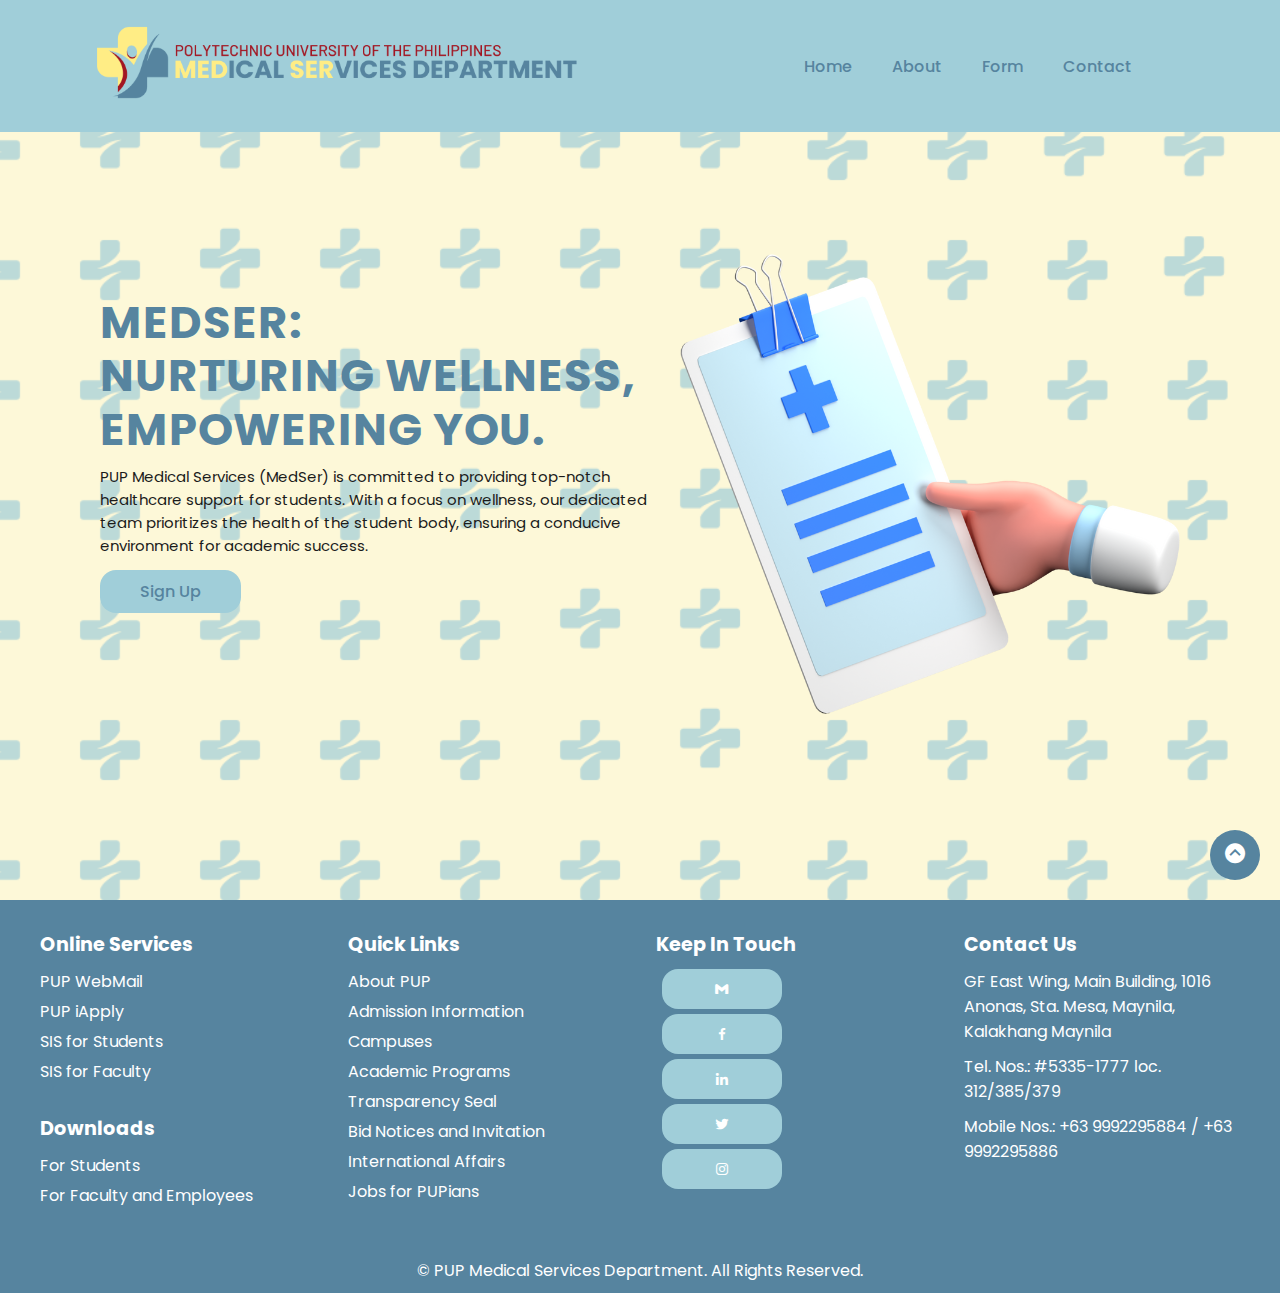
<file: index.html>
<!DOCTYPE html>
<html lang="en">
<head>
    <meta charset="UTF-8">
    <meta http-equiv="X-UA-Compatible" content="IE=edge">
    <meta name="viewport" content="width=device-width, initial-scale=1.0">
    <title>MedSer | Home</title>
    <!-- Box Icons -->
    <link rel="stylesheet"
  href="https://cdn.jsdelivr.net/npm/boxicons@latest/css/boxicons.min.css">
  <!-- Link To CSS -->
  <link rel="stylesheet" href="index.css">
</head>
<body>
    <!-- Navbar -->
    <header>
        <a href="#" class="logo">
            <img src="img/bannerlogo.png" alt="">
        </a>
        <div class="bx bx-menu" id="menu-icon"></div>
 
        <ul class="navbar">
            <li><a href="./index.html">Home</a></li>
            <li><a href="./about.html">About</a></li>
            <li><a href="./form.html">Form</a></li>
            <li><a href="./contact.html">Contact</a></li>
        </ul>
    </header>
    <!-- Home -->
    <section class="home" id="home">
        <div class="home-text">
            <h1>MedSer: <br>Nurturing Wellness,<br>Empowering You.</h1>
            <p>PUP Medical Services (MedSer) is committed to providing top-notch healthcare support for students. With a focus on wellness, our dedicated team prioritizes the health of the student body, ensuring a conducive environment for academic success.</p>
            <a href="./form.html" class="btn">Sign Up</a>
        </div>
        <div class="home-img">
            <img src="img/main.png" alt="">
        </div>
    </section>
    <!-- Scroll-top-button --> 
    <button class="scroll-to-top" aria-label="Scroll to top">
        <i class='bx bxs-chevron-up-circle'></i>
    </button>    
    </body>
    <!-- Footer -->
    <footer>
        <div class="footer-container">
          <div class="footer-section">
            <h3>Online Services</h3>
            <ul>
              <li><a href="https://outlook.office.com/">PUP WebMail</a></li>
              <li><a href="http://www.pup.edu.ph/iapply/">PUP iApply</a></li>
              <li><a href="http://sisstudents.pup.edu.ph/">SIS for Students</a></li>
              <li><a href="http://sisfaculty.pup.edu.ph/">SIS for Faculty</a></li>
            </ul>
            <br>
            <h3>Downloads</h3>
            <ul>
              <li><a href="https://www.pup.edu.ph/downloads/students/">For Students</a></li>
              <li><a href="https://www.pup.edu.ph/downloads/employees/">For Faculty and Employees</a></li>
            </ul>
          </div>
          <div class="footer-section">
            <h3>Quick Links</h3>
            <ul>
              <li><a href="https://www.pup.edu.ph/about/">About PUP</a></li>
              <li><a href="https://www.pup.edu.ph/admission/">Admission Information</a></li>
              <li><a href="https://www.pup.edu.ph/about/branchescampuses">Campuses</a></li>
              <li><a href="https://www.pup.edu.ph/academic/undergrad">Academic Programs</a></li>
              <li><a href="https://www.pup.edu.ph/goodgovernance/transparency/">Transparency Seal</a></li>
              <li><a href="https://www.pup.edu.ph/bidnotices/">Bid Notices and Invitation</a></li>
              <li><a href="https://www.pup.edu.ph/international/">International Affairs</a></li>
              <li><a href="https://www.pup.edu.ph/jobpost/">Jobs for PUPians</a></li>
            </ul>
          </div>
          <div class="footer-section">
            <h3>Keep In Touch</h3>
            <ul class="social-links">
                <li><a href="mailto:medical@pup.edu.ph.com?subject=Subject%20Here&body=Message%20Here" class="btn"><i class='bx bxl-gmail'></i></a></li>
                <li><a href="https://www.facebook.com/profile.php?id=100057055796251" class="btn"><i class='bx bxl-facebook'></i></a></li>
                <li><a href="https://www.linkedin.com/school/polytechnic-university-of-the-philippines/" class="btn"><i class='bx bxl-linkedin'></i></a></li>
                <li><a href="https://twitter.com/thepupofficial?lang=en" class="btn"><i class='bx bxl-twitter'></i></a></li>
                <li><a href="https://twitter.com/thepupofficial?lang=en" class="btn"><i class='bx bxl-instagram'></i></a></li>
            </ul>
          </div>
          <div class="footer-section">
            <h3>Contact Us</h3>
            <p>GF East Wing, Main Building, 1016 Anonas, Sta. Mesa, Maynila, Kalakhang Maynila</p>
            <p>Tel. Nos.: #5335-1777 loc. 312/385/379</p>
            <p>Mobile Nos.: +63 9992295884 / +63 9992295886</p>
          </div>
        </div>
        <div class="footer-bottom">
          <br>
          <p>&copy; PUP Medical Services Department. All Rights Reserved.</p>
        </div>
      </footer>
    <!-- Link To Js -->
    <script src="index.js"></script>
</html>
</file>
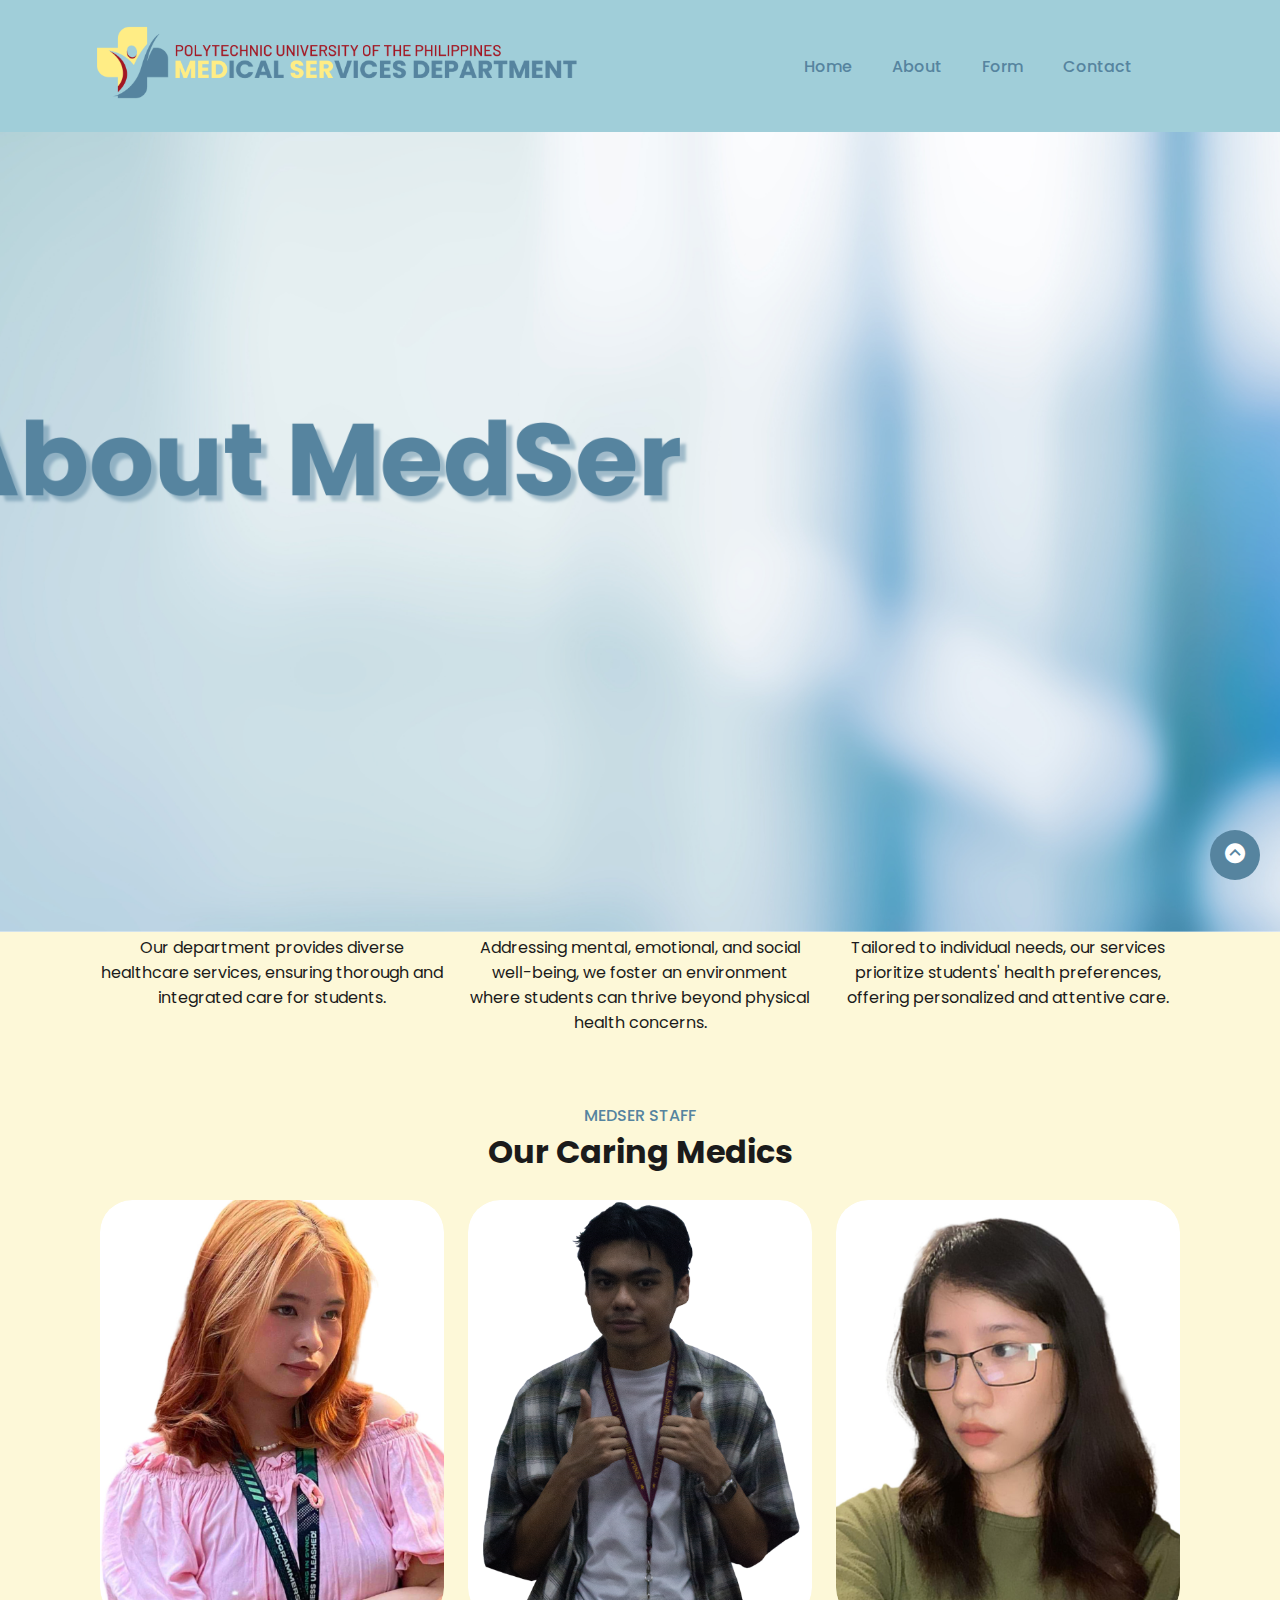
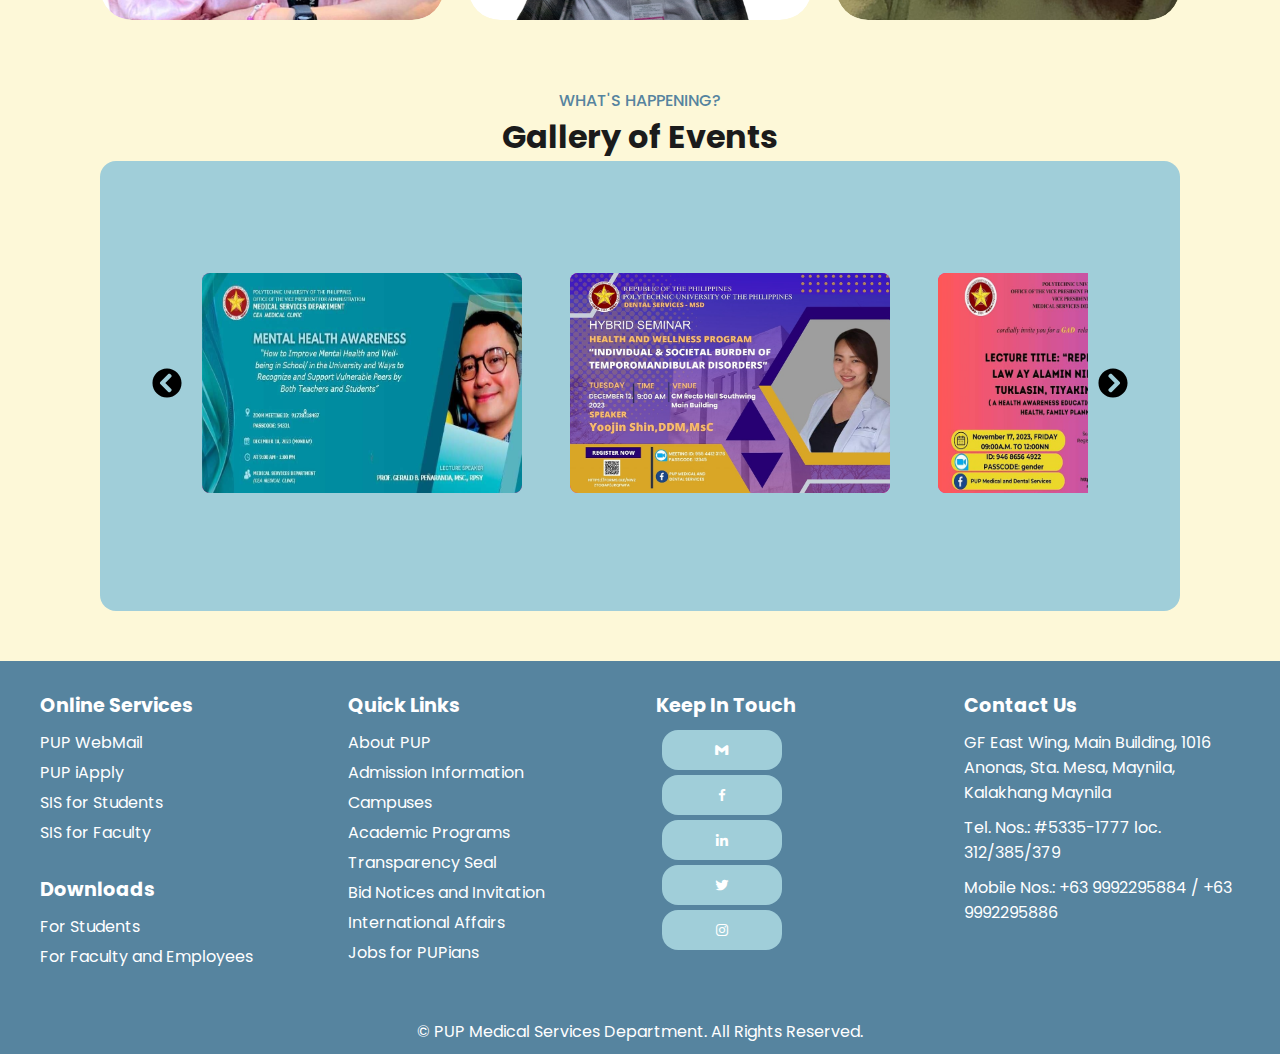
<file: about.html>
<!DOCTYPE html>
<html lang="en">
<head>
    <meta charset="UTF-8">
    <meta http-equiv="X-UA-Compatible" content="IE=edge">
    <meta name="viewport" content="width=device-width, initial-scale=1.0">
    <title>MedSer | About</title>
    <!-- Box Icons -->
    <link rel="stylesheet"
  href="https://cdn.jsdelivr.net/npm/boxicons@latest/css/boxicons.min.css">
  <!-- Link To CSS -->
  <link rel="stylesheet" href="about.css">
</head>
<body>
    <!-- Navbar -->
    <header>
        <a href="#" class="logo">
            <img src="img/bannerlogo.png" alt="">
        </a>
        <div class="bx bx-menu" id="menu-icon"></div>
 
        <ul class="navbar">
            <li><a href="./index.html">Home</a></li>
            <li><a href="./about.html">About</a></li>
            <li><a href="./form.html">Form</a></li>
            <li><a href="./contact.html">Contact</a></li>
        </ul>
    </header>
    <!-- Home -->
    <section class="home" id="home">
        <div class="home-text">
        </div>
    </section>
    <!-- About -->
    <section class="about" id="about">
        <div class="heading">
            <p>About MedSer</p>
            <h2>Your Ally in Health and Wellness</h2>
        </div>
        <div class="about-container">
            <div class="box">
                <img src="img/comprehensivecare.png" alt="">
                <h2>Comprehensive Care</h2>
                <p>Our department provides diverse healthcare services, ensuring thorough and integrated care for students.</p>
            </div>
            <div class="box">
                <img src="img/holisticsupport.png" alt="">
                <h2>Holistic Support</h2>
                <p>Addressing mental, emotional, and social well-being, we foster an environment where students can thrive beyond physical health concerns.</p>
            </div>
            <div class="box">
                <img src="img/studentcentric.png" alt="">
                <h2>Student-Centric</h2>
                <p>Tailored to individual needs, our services prioritize students' health preferences, offering personalized and attentive care.</p>
            </div>
        </div>
    </section>
    <!-- Staff section -->
    <section class="staff" id="staff">
        <div class="heading">
            <p>MedSer Staff</p>
            <h2>Our Caring Medics</h2>
        </div>
        <div class="staff-container">
            <div class="staff-box">
                <img src="img/pam.jpg" alt="">
                <div class="text">
                    <h2>Pamela Aliven</h2>
                    <p><strong>Medical Doctor, MD</strong><br>Provides healthcare, diagnoses and treats illnesses, and offers medical guidance.</p>
                    <a href="https://www.facebook.com/ApamelaMae/" target="_blank" class="btn">Contact Pamela</a>
                </div>
            </div>
            <div class="staff-box">
                <img src="img/inigo.png" alt="">
                <div class="text">
                    <h2>Iñigo Lacson</h2>
                    <p><strong>Health Educator</strong><br>Develops health programs, conducts workshops, and promotes student wellness.</p>
                    <a href="https://www.facebook.com/InigoLacsonT" target="_blank" class="btn">Contact Iñigo</a>
                </div>
            </div>
            <div class="staff-box">
                <img src="img/theaa.jpg" alt="">
                <div class="text">
                    <h2>Althea Sardaña</h2>
                    <p><strong>Registered Nurse, RN</strong><br>Assists in care, administers treatments, and provides health education.</p>
                    <a href="https://www.facebook.com/queenie.sardana" target="_blank" class="btn">Contact Althea</a>
                </div>
            </div>
        </div>
    </section>
    <!-- Gallery -->
    <section class="gallery" id="gallery">
        <div class="heading">
            <p>What's Happening?</p>
            <h2>Gallery of Events</h2>
        </div>
        <div class="container">
            <div class="carousel-view">
              <button id="prev-btn" class="prev-btn">
               <svg viewBox="0 0 512 512" width="30" title="chevron-circle-left">
            <path d="M256 504C119 504 8 393 8 256S119 8 256 8s248 111 248 248-111 248-248 248zM142.1 273l135.5 135.5c9.4 9.4 24.6 9.4 33.9 0l17-17c9.4-9.4 9.4-24.6 0-33.9L226.9 256l101.6-101.6c9.4-9.4 9.4-24.6 0-33.9l-17-17c-9.4-9.4-24.6-9.4-33.9 0L142.1 239c-9.4 9.4-9.4 24.6 0 34z" />
          </svg>
              </button>
              <div id="item-list" class="item-list">
                <a href="https://www.facebook.com/photo/?fbid=862022759042909&set=pb.100057055796251.-2207520000" target="_blank">
                    <img id="item" class="item" src="./img/event1.jpg"/>
                </a>                   
                <a href="https://www.facebook.com/photo/?fbid=859777295934122&set=pb.100057055796251.-2207520000" target="_blank">
                    <img id="item" class="item" src="./img/event2.jpg"/>
                </a>
                <a href="https://www.facebook.com/photo/?fbid=842618630983322&set=pb.100057055796251.-2207520000" target="_blank">
                    <img id="item" class="item" src="./img/event3.jpg"/>
                </a>
                <a href="https://www.facebook.com/photo/?fbid=695030592408794&set=pb.100057055796251.-2207520000" target="_blank">
                    <img id="item" class="item" src="./img/event4.jpg"/>
                </a>
                <a href="https://www.facebook.com/photo/?fbid=637318701513317&set=pb.100057055796251.-2207520000" target="_blank">
                    <img id="item" class="item" src="./img/event5.jpg"/>
                </a>
                <a href="https://www.facebook.com/photo/?fbid=594196485825539&set=pb.100057055796251.-2207520000" target="_blank">
                    <img id="item" class="item" src="./img/event6.jpg"/>
                </a>
                <a href="https://www.facebook.com/photo/?fbid=494308742480981&set=pb.100057055796251.-2207520000" target="_blank">
                    <img id="item" class="item" src="./img/event7.jpg"/>
                </a>
                  </div>
              <button id="next-btn" class="next-btn">
                    <svg viewBox="0 0 512 512" width="30" title="chevron-circle-right">
            <path d="M256 8c137 0 248 111 248 248S393 504 256 504 8 393 8 256 119 8 256 8zm113.9 231L234.4 103.5c-9.4-9.4-24.6-9.4-33.9 0l-17 17c-9.4 9.4-9.4 24.6 0 33.9L285.1 256 183.5 357.6c-9.4 9.4-9.4 24.6 0 33.9l17 17c9.4 9.4 24.6 9.4 33.9 0L369.9 273c9.4-9.4 9.4-24.6 0-34z" />
          </svg>
                  </button>
              </div>
          </div>
    </section>
    <!-- Scroll-top-button -->
    <button class="scroll-to-top" aria-label="Scroll to top">
        <i class='bx bxs-chevron-up-circle'></i>
    </button>
    </body>
    <!-- Footer -->
    <footer>
        <div class="footer-container">
          <div class="footer-section">
            <h3>Online Services</h3>
            <ul>
              <li><a href="https://outlook.office.com/">PUP WebMail</a></li>
              <li><a href="http://www.pup.edu.ph/iapply/">PUP iApply</a></li>
              <li><a href="http://sisstudents.pup.edu.ph/">SIS for Students</a></li>
              <li><a href="http://sisfaculty.pup.edu.ph/">SIS for Faculty</a></li>
            </ul>
            <br>
            <h3>Downloads</h3>
            <ul>
              <li><a href="https://www.pup.edu.ph/downloads/students/">For Students</a></li>
              <li><a href="https://www.pup.edu.ph/downloads/employees/">For Faculty and Employees</a></li>
            </ul>
          </div>
          <div class="footer-section">
            <h3>Quick Links</h3>
            <ul>
              <li><a href="https://www.pup.edu.ph/about/">About PUP</a></li>
              <li><a href="https://www.pup.edu.ph/admission/">Admission Information</a></li>
              <li><a href="https://www.pup.edu.ph/about/branchescampuses">Campuses</a></li>
              <li><a href="https://www.pup.edu.ph/academic/undergrad">Academic Programs</a></li>
              <li><a href="https://www.pup.edu.ph/goodgovernance/transparency/">Transparency Seal</a></li>
              <li><a href="https://www.pup.edu.ph/bidnotices/">Bid Notices and Invitation</a></li>
              <li><a href="https://www.pup.edu.ph/international/">International Affairs</a></li>
              <li><a href="https://www.pup.edu.ph/jobpost/">Jobs for PUPians</a></li>
            </ul>
          </div>
          <div class="footer-section">
            <h3>Keep In Touch</h3>
            <ul class="social-links">
                <li><a href="mailto:medical@pup.edu.ph.com?subject=Subject%20Here&body=Message%20Here" class="btn"><i class='bx bxl-gmail'></i></a></li>
                <li><a href="https://www.facebook.com/profile.php?id=100057055796251" class="btn"><i class='bx bxl-facebook'></i></a></li>
                <li><a href="https://www.linkedin.com/school/polytechnic-university-of-the-philippines/" class="btn"><i class='bx bxl-linkedin'></i></a></li>
                <li><a href="https://twitter.com/thepupofficial?lang=en" class="btn"><i class='bx bxl-twitter'></i></a></li>
                <li><a href="https://twitter.com/thepupofficial?lang=en" class="btn"><i class='bx bxl-instagram'></i></a></li>
            </ul>
          </div>
          <div class="footer-section">
            <h3>Contact Us</h3>
            <p>GF East Wing, Main Building, 1016 Anonas, Sta. Mesa, Maynila, Kalakhang Maynila</p>
            <p>Tel. Nos.: #5335-1777 loc. 312/385/379</p>
            <p>Mobile Nos.: +63 9992295884 / +63 9992295886</p>
          </div>
        </div>
        <div class="footer-bottom">
          <br>
          <p>&copy; PUP Medical Services Department. All Rights Reserved.</p>
        </div>
    </footer>
    <!-- Link To Js -->
    <script src="about.js"></script>
</html>
</file>
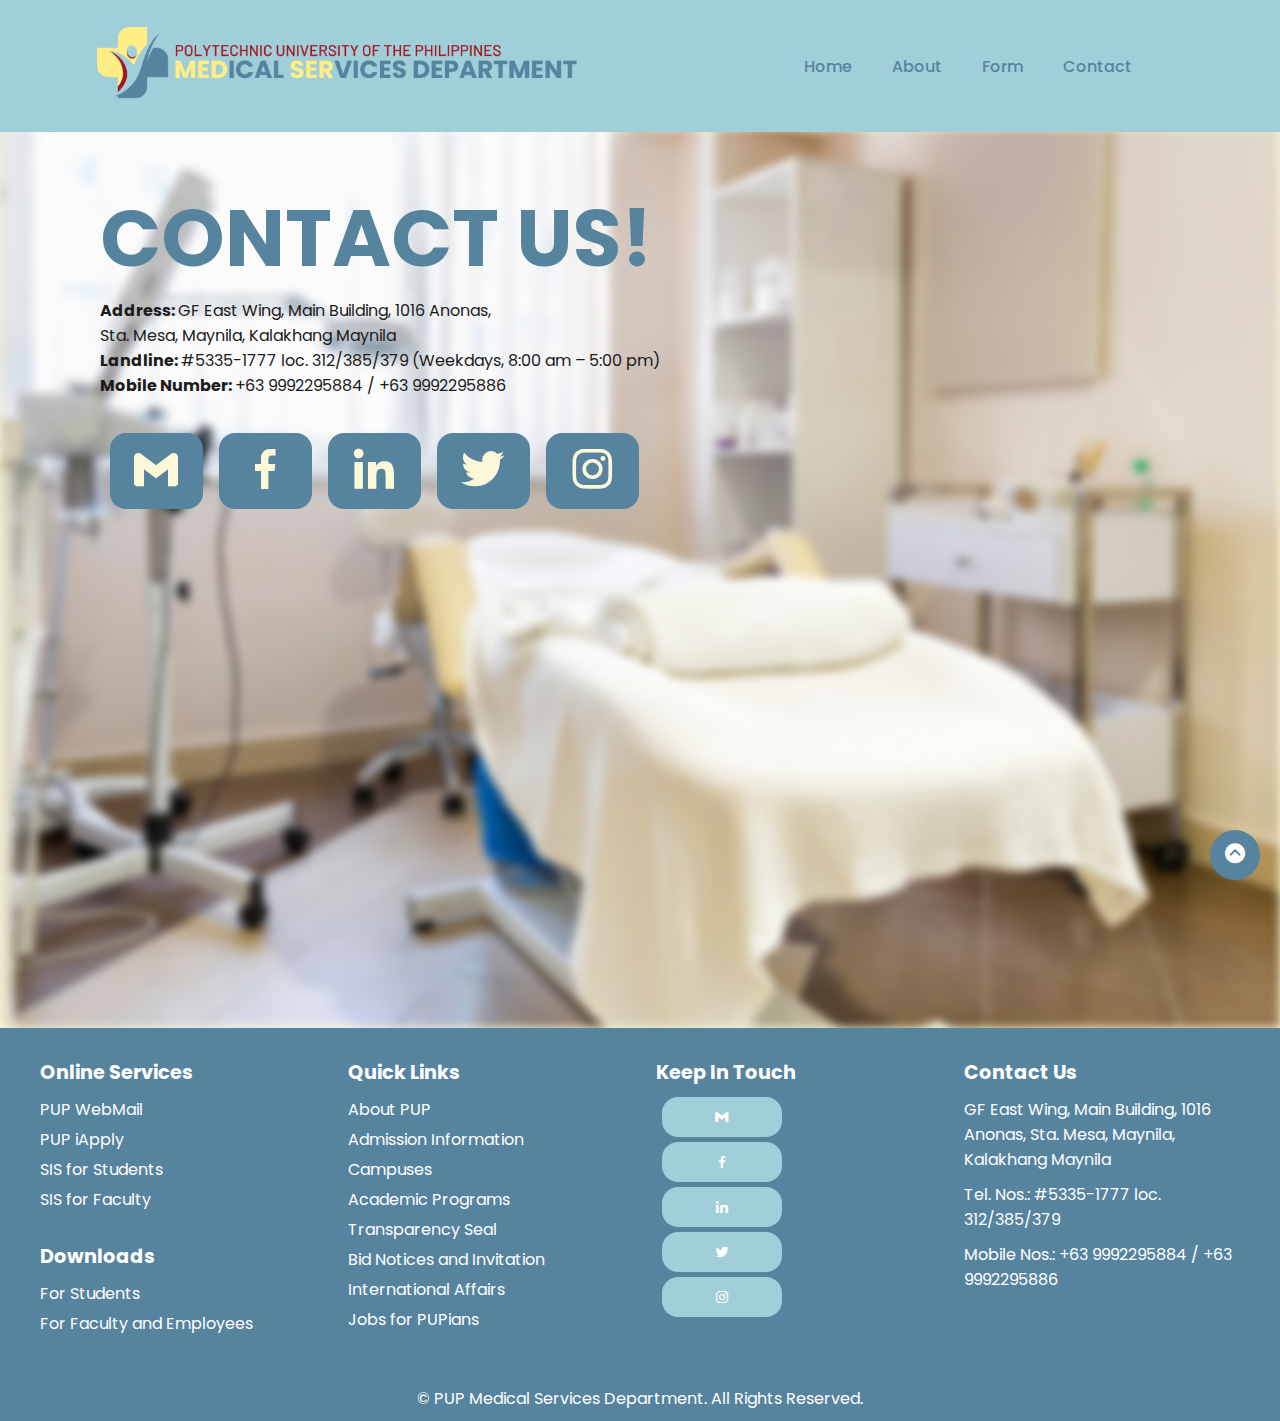
<file: contact.html>
<!DOCTYPE html>
<html lang="en">
<head>
    <meta charset="UTF-8">
    <meta http-equiv="X-UA-Compatible" content="IE=edge">
    <meta name="viewport" content="width=device-width, initial-scale=1.0">
    <title>MedSer | Contact</title>
    <!-- Box Icons -->
    <link rel="stylesheet"
  href="https://cdn.jsdelivr.net/npm/boxicons@latest/css/boxicons.min.css">
  <!-- Link To CSS -->
  <link rel="stylesheet" href="contact.css">
</head>
<body>
    <!-- Navbar -->
    <header>
        <a href="#" class="logo">
            <img src="img/bannerlogo.png" alt="">
        </a>
        <div class="bx bx-menu" id="menu-icon"></div>
 
        <ul class="navbar">
            <li><a href="./index.html">Home</a></li>
            <li><a href="./about.html">About</a></li>
            <li><a href="./form.html">Form</a></li>
            <li><a href="./contact.html">Contact</a></li>
        </ul>
    </header>
    <!-- CONTACT SECTION -->
    <section class="contact">
        <h1>Contact Us!</h1>
        <p><strong>Address:  </strong>GF East Wing, Main Building, 1016 Anonas,<br>Sta. Mesa, Maynila, Kalakhang Maynila</p>
        <p><strong>Landline:  </strong>#5335-1777 loc. 312/385/379 (Weekdays, 8:00 am – 5:00 pm)</p>
        <p><strong>Mobile Number:  </strong>+63 9992295884 / +63 9992295886<br><br><br></p>
        <div class="social-media">
            <a href="mailto:medical@pup.edu.ph.com?subject=Subject%20Here&body=Message%20Here" class="btn"><i class='bx bxl-gmail'></i></a>
            <a href="https://www.facebook.com/profile.php?id=100057055796251" class="btn"><i class='bx bxl-facebook'></i></a>
            <a href="https://www.linkedin.com/school/polytechnic-university-of-the-philippines/" class="btn"><i class='bx bxl-linkedin'></i></a>
            <a href="https://twitter.com/thepupofficial?lang=en" class="btn"><i class='bx bxl-twitter'></i></a>
            <a href="https://twitter.com/thepupofficial?lang=en" class="btn"><i class='bx bxl-instagram'></i></a>
        </div>
    </section>
    <!-- Scroll-top-button -->
    <button class="scroll-to-top" aria-label="Scroll to top">
      <i class='bx bxs-chevron-up-circle'></i>
    </button>
    <!-- Footer -->
    <footer>
        <div class="footer-container">
          <div class="footer-section">
            <h3>Online Services</h3>
            <ul>
              <li><a href="https://outlook.office.com/">PUP WebMail</a></li>
              <li><a href="http://www.pup.edu.ph/iapply/">PUP iApply</a></li>
              <li><a href="http://sisstudents.pup.edu.ph/">SIS for Students</a></li>
              <li><a href="http://sisfaculty.pup.edu.ph/">SIS for Faculty</a></li>
            </ul>
            <br>
            <h3>Downloads</h3>
            <ul>
              <li><a href="https://www.pup.edu.ph/downloads/students/">For Students</a></li>
              <li><a href="https://www.pup.edu.ph/downloads/employees/">For Faculty and Employees</a></li>
            </ul>
          </div>
          <div class="footer-section">
            <h3>Quick Links</h3>
            <ul>
              <li><a href="https://www.pup.edu.ph/about/">About PUP</a></li>
              <li><a href="https://www.pup.edu.ph/admission/">Admission Information</a></li>
              <li><a href="https://www.pup.edu.ph/about/branchescampuses">Campuses</a></li>
              <li><a href="https://www.pup.edu.ph/academic/undergrad">Academic Programs</a></li>
              <li><a href="https://www.pup.edu.ph/goodgovernance/transparency/">Transparency Seal</a></li>
              <li><a href="https://www.pup.edu.ph/bidnotices/">Bid Notices and Invitation</a></li>
              <li><a href="https://www.pup.edu.ph/international/">International Affairs</a></li>
              <li><a href="https://www.pup.edu.ph/jobpost/">Jobs for PUPians</a></li>
            </ul>
          </div>
          <div class="footer-section">
            <h3>Keep In Touch</h3>
            <ul class="social-links">
                <li><a href="mailto:medical@pup.edu.ph.com?subject=Subject%20Here&body=Message%20Here" class="btn"><i class='bx bxl-gmail'></i></a></li>
                <li><a href="https://www.facebook.com/profile.php?id=100057055796251" class="btn"><i class='bx bxl-facebook'></i></a></li>
                <li><a href="https://www.linkedin.com/school/polytechnic-university-of-the-philippines/" class="btn"><i class='bx bxl-linkedin'></i></a></li>
                <li><a href="https://twitter.com/thepupofficial?lang=en" class="btn"><i class='bx bxl-twitter'></i></a></li>
                <li><a href="https://twitter.com/thepupofficial?lang=en" class="btn"><i class='bx bxl-instagram'></i></a></li>
            </ul>
          </div>
          <div class="footer-section">
            <h3>Contact Us</h3>
            <p>GF East Wing, Main Building, 1016 Anonas, Sta. Mesa, Maynila, Kalakhang Maynila</p>
            <p>Tel. Nos.: #5335-1777 loc. 312/385/379</p>
            <p>Mobile Nos.: +63 9992295884 / +63 9992295886</p>
          </div>
        </div>
        <div class="footer-bottom">
          <br>
          <p>&copy; PUP Medical Services Department. All Rights Reserved.</p>
        </div>
    </footer>
    <!-- Link To Js -->
    <script src="contact.js"></script>
</html>
</file>
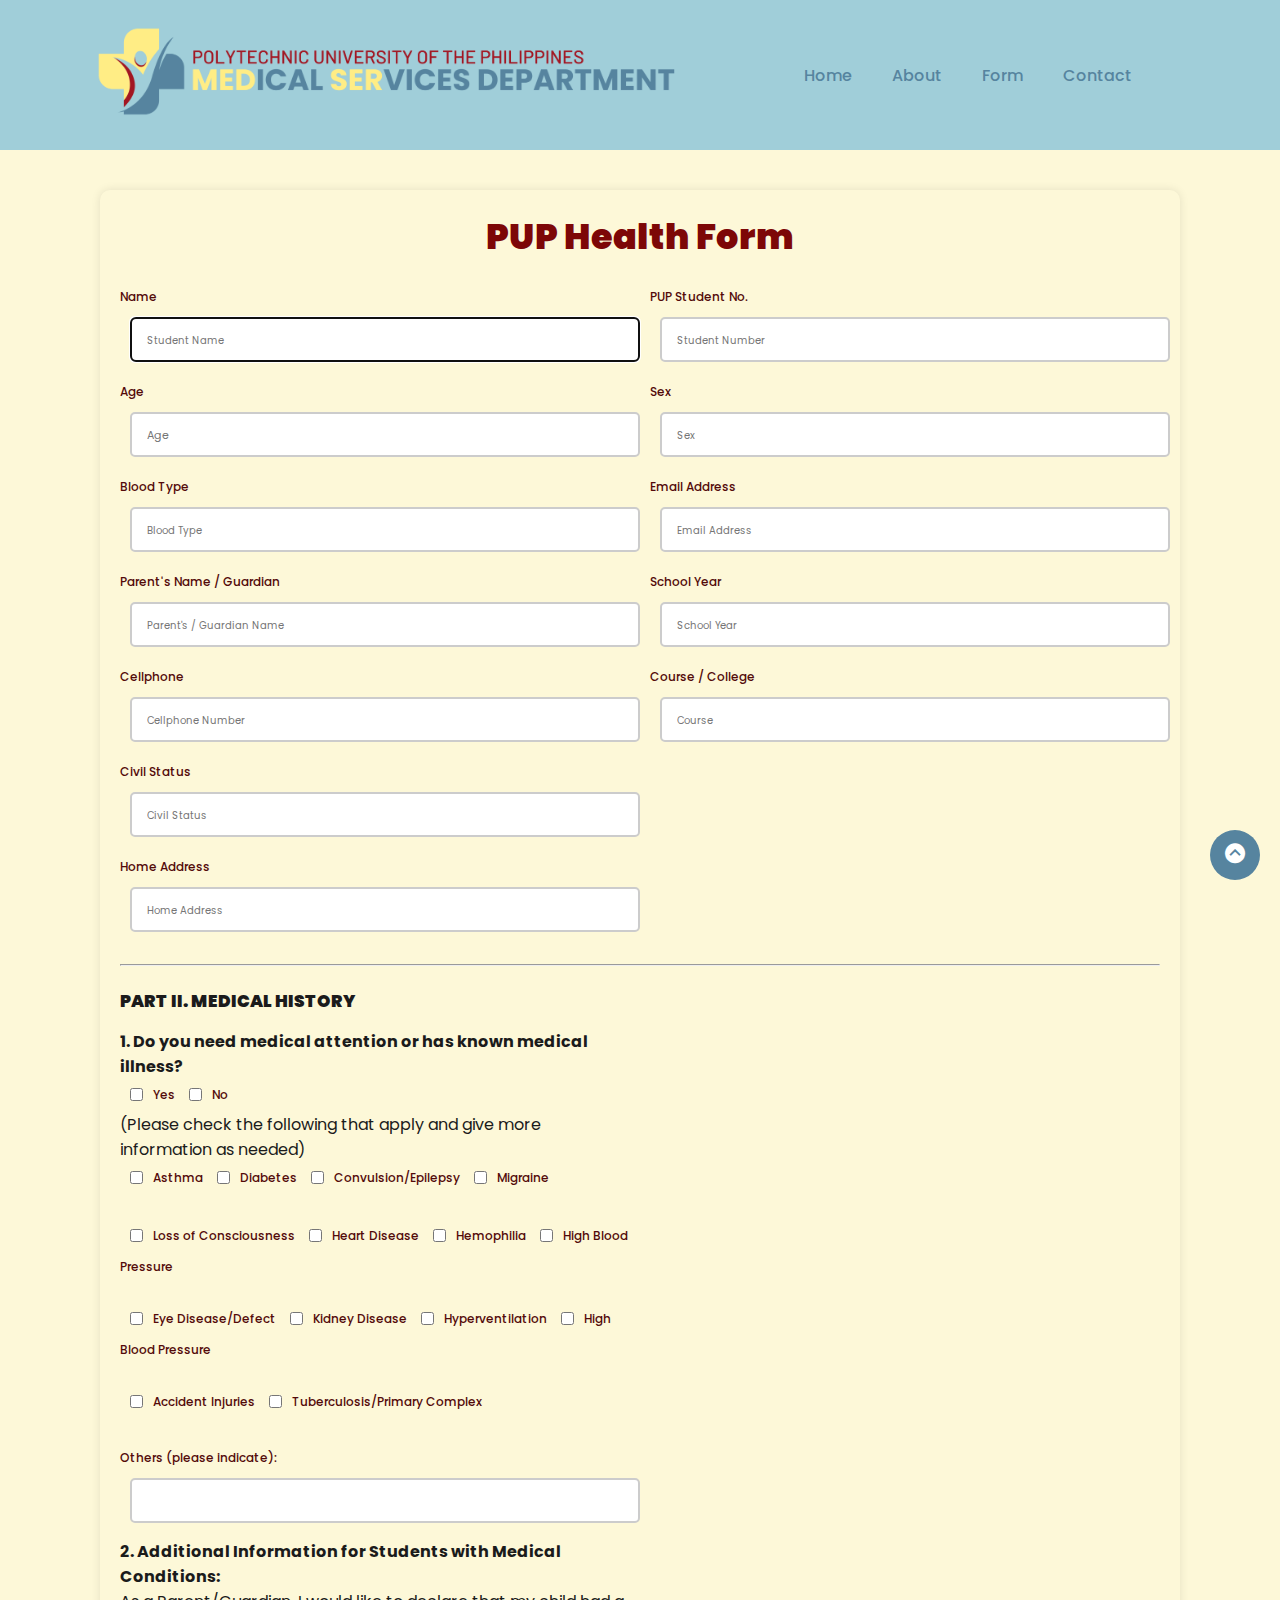
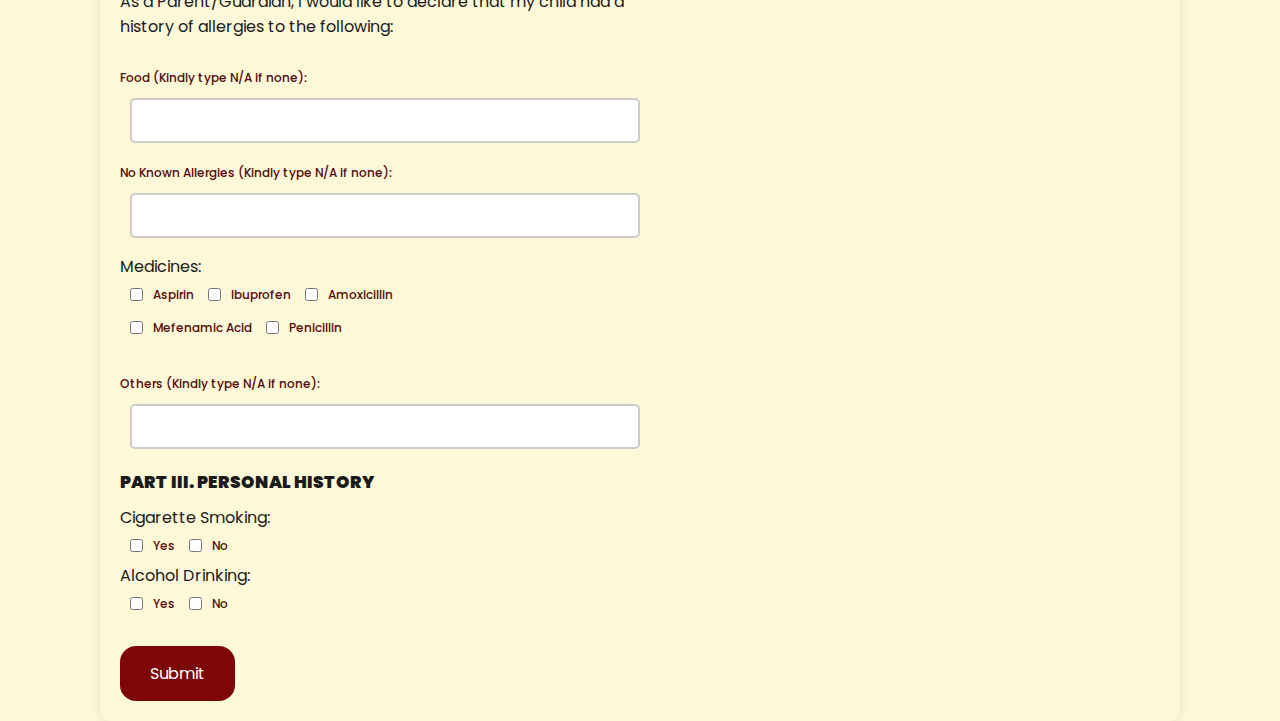
<file: form.html>
<!DOCTYPE html>
<html lang="en">
<head>
    <meta charset="UTF-8">
    <meta http-equiv="X-UA-Compatible" content="IE=edge">
    <meta name="viewport" content="width=device-width, initial-scale=1.0">
    <title>MedSer | Form</title>
  <!-- Box Icons -->
  <link rel="stylesheet"
  href="https://cdn.jsdelivr.net/npm/boxicons@latest/css/boxicons.min.css">
  <!-- Link To CSS -->
  <link rel="stylesheet" href="form.css">
  <!-- Google Fonts link -->
  <link rel="preconnect" href="https://fonts.googleapis.com">
  <link rel="preconnect" href="https://fonts.gstatic.com" crossorigin>
  <link href="https://fonts.googleapis.com/css2?family=Poppins:ital,wght@0,300;0,400;0,500;0,600;0,700;1,200&display=swap">
</head>
<body>
    <!-- Navbar -->
    <header>
        <a href="#" class="logo">
            <img src="img/bannerlogo.png" alt="">
        </a>
        <div class="bx bx-menu" id="menu-icon"></div>
 
        <ul class="navbar">
            <li><a href="./index.html">Home</a></li>
            <li><a href="./about.html">About</a></li>
            <li><a href="./form.html">Form</a></li>
            <li><a href="./contact.html">Contact</a></li>
        </ul>
    </header>
    <section class="form" id="form">
        <div class="container">  
            <form id="medicalForm" class="contact" action="https://script.google.com/macros/s/AKfycbz_5c7xvb4v0xxNHSiY3Dx47TxhoYML32RDIRyWOCF3H7DvUHEQfTz0IgOB9X2v-rgIRA/exec" method="post">
                <div class="title-form">
                    <h1><strong>PUP Health Form</strong></h1>
                </div>
                
                <div class="col50 colleft">
                    <div class="wd50">
                        <label for="studentName">Name</label>
                        <input id="studentName" name="studentName" type="text" placeholder="Student Name" required autofocus>
                    </div>
                    <div class="wd50">
                        <label for="Age">Age</label>
                        <input id="Age" name="Age" type="text" placeholder="Age" required>
                    </div>
                    <div class="wd50">
                        <label for="bloodType">Blood Type</label>
                        <input id="bloodType" name="bloodType" type="text" placeholder="Blood Type" required>
                    </div>
                    <div class="wd50">
                        <label for="pgName">Parent's Name / Guardian</label>
                        <input id="pgName" name="pgName" type="text" placeholder="Parent's / Guardian Name" required>
                    </div>
                    <div class="wd50">
                        <label for="cellNum">Cellphone</label>
                        <input id="cellNum" name="cellNum" type="text" placeholder="Cellphone Number" required>
                    </div>
                    <div class="wd50">
                        <label for="civStat">Civil Status</label>
                        <input id="civStat" name="civStat" type="text" placeholder="Civil Status" required>
                    </div>
                    <div class="wd50">
                        <label for="homeAdd">Home Address</label>
                        <input id="homeAdd" name="homeAdd" type="text" placeholder="Home Address" required>
                    </div>
                </div>
                
                <div class="col50 colright">
                    <div class="wd50">
                        <label for="studNum">PUP Student No.</label>
                        <input id="studNum" name="studNum" type="text" placeholder="Student Number" required>
                    </div>
                    <div class="wd50">
                        <label for="sex">Sex</label>
                        <input id="sex" name="sex" type="text" placeholder="Sex" required>
                    </div>
                    <div class="wd50">
                        <label for="emailAdd">Email Address</label>
                        <input id="emailAdd" name="emailAdd" type="email" placeholder="Email Address" required>

                    </div>
                </div>
                
                <div class="col50 colright">
                    <div class="wd50">
                        <label for="schoolYear">School Year</label>
                        <input id="schoolYear" name="schoolYear" type="text" placeholder="School Year" required>
                    </div>
                    
                </div>
                
                <div class="col50 colright">
                    <div class="wd50">
                        <label for="course">Course / College</label>
                        <input id="course" name="course" type="text" placeholder="Course" required>
                    </div>
                </div>
                
            
            <div class="wd100"><hr></div>
            
            <div class="wd100">
                <h1><strong>PART II. MEDICAL HISTORY</strong></h1>
            </div>

                <div class="col50 colleft">
                    <p><strong>1. Do you need medical attention or has known medical illness?</strong></p>
                    <label for="yes"><input type="checkbox" id="yes" name="medical_attention">Yes</label>
                    <label for="no"><input type="checkbox" id="no" name="medical_attention">No</label>
                    <div id="medicalConditionError" class="error-container"></div> 
                    <p>(Please check the following that apply and give more information as needed)</p>

                    <label for="asthma"><input type="checkbox" id="asthma" name="medical_condition" value="Asthma">Asthma</label>
                    <label for="diabetes"><input type="checkbox" id="diabetes" name="medical_condition" value="Diabetes">Diabetes</label>
                    <label for="convulsion"><input type="checkbox" id="convulsion" name="medical_condition" value="Convulsion">Convulsion/Epilepsy</label>
                    <label for="migrain"><input type="checkbox" id="migrain" name="medical_condition" value="Migraine">Migraine</label>

                    <br>
                    <br>

                    <label for="loss_consciousness"><input type="checkbox" id="loss_consciousness" name="medical_condition" value="Loss of Consciousness">Loss of Consciousness</label>
                    <label for="heart_disease"><input type="checkbox" id="heart_disease" name="medical_condition" value="Heart Disease">Heart Disease</label>
                    <label for="hemophilia"><input type="checkbox" id="hemophilia" name="medical_condition" value="Hemophilia">Hemophilia</label>
                    <label for="high_blood_pressure"><input type="checkbox" id="high_blood_pressure" name="medical_condition" value="High Blood Pressure">High Blood Pressure</label>

                    <br>
                    <br>

                    <label for="eye_disease"><input type="checkbox" id="eye_disease" name="medical_condition" value="Eye Disease/Defect">Eye Disease/Defect</label>
                    <label for="kidney_disease"><input type="checkbox" id="kidney_disease" name="medical_condition" value="Kidney Disease">Kidney Disease</label>
                    <label for="hyperventilation"><input type="checkbox" id="hyperventilation" name="medical_condition" value="Hyperventilation">Hyperventilation</label>
                    <label for="high_blood_pressure_2"><input type="checkbox" id="high_blood_pressure_2" name="medical_condition" value="High Blood Pressure">High Blood Pressure</label>

                    <br>
                    <br>

                    <label for="accident_injuries"><input type="checkbox" id="accident_injuries" name="medical_condition" value="Accident Injuries">Accident Injuries</label>
                    <label for="tuberculosis"><input type="checkbox" id="tuberculosis" name="medical_condition" value="Tuberculosis/Primary Complex">Tuberculosis/Primary Complex</label>


                    <br>
                    <br>

                    <label for="others">Others (please indicate): <input type="text" id="others" name="others" value=""></label>

                    <br>

                    <p><strong>2. Additional Information for Students with Medical Conditions:</strong></p>
                    <p>As a Parent/Guardian, I would like to declare that my child had a history of allergies to the following:</p>

                    <br> 

                    <label for="food">Food (Kindly type N/A if none): <input type="text" id="food" name="food_allergies" value=""></label>
                    <label for="no_allergies">No Known Allergies (Kindly type N/A if none): <input type="text" id="no_allergies" name="no_allergies" value=""></label>
                    
                    <br>
                    
                    <p>Medicines:</p>
                    <label for="aspirin"><input type="checkbox" id="aspirin" name="medicine" value="Aspirin">Aspirin</label>
                    <label for="ibuprofen"><input type="checkbox" id="ibuprofen" name="medicine" value="Ibuprofen">Ibuprofen</label>
                    <label for="amoxicillin"><input type="checkbox" id="amoxicillin" name="medicine" value="Amoxicillin">Amoxicillin</label>
                    
                    <br>
                    
                    <label for="mefenamic_acid"><input type="checkbox" id="mefenamic_acid" name="medicine" value="Mefenamic Acid">Mefenamic Acid</label>
                    <label for="penicillin"><input type="checkbox" id="penicillin" name="medicine" value="Penicillin">Penicillin</label>
                    
                    <br>
                    <br>

                    <label for="others_medicines">Others (Kindly type N/A if none): <input type="text" id="others_medicines" name="others_medicines" value=""></label>

                    <input type="hidden" id="medical_conditions_concatenated" name="medical_conditions_concatenated">
                    <input type="hidden" id="medicine_concatenated" name="medicine_concatenated">
                </div>

                <div class="wd100">
                    <h2><strong>PART III. PERSONAL HISTORY</strong></h2>
                </div>

                <div>
                    <p>Cigarette Smoking:</p>
                    <label for="smoking_yes"><input type="checkbox" id="smoking_yes" name="smoking" value="Yes">Yes</label>
                    <label for="smoking_no"><input type="checkbox" id="smoking_no" name="smoking" value="No">No</label>

                    <br>

                    <p>Alcohol Drinking:</p>
                    <label for="alcohol_yes"><input type="checkbox" id="alcohol_yes" name="alcohol" value="Yes">Yes</label>
                    <label for="alcohol_no"><input type="checkbox" id="alcohol_no" name="alcohol" value="No">No</label>


                    <br>
                    <br>

                    <div class="wd100">
                        <button name="submit" type="submit" id="" data-submit="...Sending">Submit</button>
                    </div>
                </div>
            </form>

            <script src="form.js"></script>
    </div>
</section>
<!-- Scroll-top-button -->
<button class="scroll-to-top" aria-label="Scroll to top">
    <i class='bx bxs-chevron-up-circle'></i>
</button> 
</body>
</html>
</file>
<file: index.css>
/* Google Fonts */
@import url("https://fonts.googleapis.com/css2?family=Poppins:wght@300;400;500;600;700&display=swap");

* {
  margin: 0;
  padding: 0;
  scroll-behavior: smooth;
  box-sizing: border-box;
  scroll-padding-top: 4rem;
  list-style: none;
  text-decoration: none;
  font-family: "Poppins", sans-serif;
}

:root {
  --main-color: #56849F;
  --second-color: #A0CED9;
  --text-color: #1b1b1b;
  --bg-color: #FDF8D8;

  --box-shadow:2px 2px 10px 4px rgb(14 55 54 / 15%);
 
  --big-font: 3.2rem;
  --h2-font: 2rem;
}

section {
  padding: 50px 100px;
}

body {
  color: var(--text-color);
  background: var(--bg-color);
}

header {
  position: fixed;
  width: 100%;
  top: 0;
  right: 0;
  z-index: 1000;
  display: flex;
  align-items: center;
  justify-content: space-between;
  background: var(--second-color);
  padding: 18px 10%;
}

.logo img {
  font-size: 1.2rem;
  font-weight: 600;
  color: var(--main-color);
  width: 500px;
  margin-right: auto;
  margin-left: -2.5rem;
}

.navbar {
  display: flex;
}

.navbar a {
  font-size: 1rem;
  padding: 10px 20px;
  color: var(--main-color);
  font-weight: 500;
}

.navbar a:hover {
  background: var(--main-color);
  color: var(--bg-color);
  border-radius: 2rem;
}

#menu-icon {
  font-size: 2rem;
  cursor: pointer;
  display: none;
}

.header-icon {
    font-size: 22px;
    cursor: pointer;
    z-index: 10000;
    display: flex;
    column-gap: 0.8rem;
}

.header-icon .bx {
    color: var(--bg-color);
}

.header-icon .bx:hover {
    color: var(--main-color);
}

#menu-icon {
    color: var(--bg-color);
    font-size: 24px;
    z-index: 100001;
    cursor: pointer;
    display: none;
}

.home {
    width: 100%;
    min-height: 100vh;
    background: url(img/bg.png);
    background-repeat: no-repeat;
    background-size: cover;
    background-position: center;
    display: grid;
    grid-template-columns: repeat(auto-fit, minmax(17rem, auto));
    align-items: center;
    gap: 1.5rem;
}

.home-img {
    margin-top: 75px;
}

.home-text h1 {
    font-size: 2.8rem;
    color: var(--main-color);
    text-transform: uppercase;
    letter-spacing: 1px;
    line-height: 1.2;
}

.home-text p {
    font-size: 0.938rem;
    color: var(--text-color);
    margin: 0.5rem 0 1.4rem;
}

.btn {
    padding: 10px 40px;
    border-radius: 1rem;
    background: var(--second-color);
    color: var(--main-color);
    font-weight: 500;
}

.home .home-text .btn:hover {
    background: var(--main-color);
    color: var(--bg-color);
}

.scroll-to-top {
  position: fixed;
  bottom: 20px;
  right: 20px;
  background-color: var(--main-color);
  color: #fff;
  border: none;
  border-radius: 50%;
  width: 50px;
  height: 50px;
  font-size: 24px;
  cursor: pointer;
  transition: background-color 0.3s ease;
}

.scroll-to-top:hover {
  background-color: var(--second-color);
}

footer {
  background-color: var(--main-color);
  color: #fff;
  padding: 30px 0;
}

.footer-container {
  display: flex;
  justify-content: space-between;
  max-width: 1200px;
  margin: 0 auto;
}

.footer-section {
  width: 23%;
}

.footer-section h3 {
  font-size: 1.2rem;
  margin-bottom: 10px;
}

.footer-section ul {
  list-style-type: none;
  padding: 0;
}

.footer-section ul li {
  margin-bottom: 5px;
}

.footer-section ul li a {
  color: #fff;
  text-decoration: none;
}

.footer-section ul li a:hover {
  text-decoration: underline;
  color: var(--bg-color);
}

.footer-section p {
  margin-bottom: 10px;
}

.footer-section.keep-in-touch {
  display: grid;
  grid-template-columns: repeat(4, 1fr); 
  gap: 10px; 
}

.social-links {
  display: flex;
  flex-direction: column; 
  align-items: center;
  margin-left: -9rem;
}

.social-links li {
  margin: 0; 
}

.social-links .btn {
  display: flex;
  align-items: center; 
  justify-content: center;
  background-size: cover;
  width: 120px;
  height: 40px;
}

.footer-bottom {
  text-align: center;
  margin-top: 20px;
  margin-bottom: -20px;
}

/* Responsive */
@media (max-width: 991px) {
    header {
      padding: 10px 4%;
    }

    section {
      margin-top: 3rem;
      padding: 50px 4%;
    }

    :root {
      --big-font: 2.7rem;
      --h2-font: 1.7rem;
    }
  }

  @media (max-width: 768px) {
    :root {
      --big-font: 2rem;
      --h2-font: 1.4rem;
    }

    #menu-icon {
      display: initial;
      color: var(--text-color);
    }

    header .navbar {
      position: absolute;
      top: -400px;
      left: 0;
      right: 0;
      display: flex;
      flex-direction: column;
      text-align: center;
      background: #fff4f3;
      box-shadow: 0 4px 4px rgb(0 0 0 / 10%);
      transition: 0.5s;
    }

    .navbar.active {
      top: 100%;
    }

    .navbar a {
      padding: 1.5rem;
      display: block;
    }

    .navbar a:hover {
      color: var(--main-color);
      background: none;
    }

    .home {
      grid-template-columns: 1fr;
    }

    .home-text {
      padding-top: 2rem;
    }

    .footer-container {
      flex-direction: column; 
      align-items: center; 
      text-align: center; 
    }
  
    .footer-section {
      width: 100%; 
      margin-bottom: 20px; 
    }

    .footer-section .social-links {
      margin-left: 0rem;
    }
  }
</file>
<file: about.css>
/* Google Fonts */
@import url("https://fonts.googleapis.com/css2?family=Poppins:wght@300;400;500;600;700&display=swap");

* {
  margin: 0;
  padding: 0;
  scroll-behavior: smooth;
  box-sizing: border-box;
  scroll-padding-top: 4rem;
  list-style: none;
  text-decoration: none;
  font-family: "Poppins", sans-serif;
}

:root {
  --main-color: #56849F;
  --second-color: #A0CED9;
  --text-color: #1b1b1b;
  --bg-color: #FDF8D8;

  --box-shadow:2px 2px 10px 4px rgb(14 55 54 / 15%);
 
  --big-font: 3.2rem;
  --h2-font: 2rem;
}

section {
  padding: 50px 100px;
}

body {
  color: var(--text-color);
  background: var(--bg-color);
}

header {
  position: fixed;
  width: 100%;
  top: 0;
  right: 0;
  z-index: 1000;
  display: flex;
  align-items: center;
  justify-content: space-between;
  background: var(--second-color);
  padding: 18px 10%;
}

.logo img {
  font-size: 1.2rem;
  font-weight: 600;
  color: var(--main-color);
  width: 500px;
  margin-right: auto;
  margin-left: -2.5rem;
}

.navbar {
  display: flex;
}

.navbar a {
  font-size: 1rem;
  padding: 10px 20px;
  color: var(--main-color);
  font-weight: 500;
}

.navbar a:hover {
  background: var(--main-color);
  color: var(--bg-color);
  border-radius: 2rem;
}

#menu-icon {
  font-size: 2rem;
  cursor: pointer;
  display: none;
}

.home {
  width: 100%;
  min-height: 100vh;
  display: grid;
  grid-template-columns: repeat(2, 1fr);
  align-items: center;
  background: #fff4f3;
  gap: 1.5rem;
  align-items: center;
  width: 1225px;
  height: 600px;
  margin-top: 2rem;
  position: absolute;
  top: 0;
  left: 0;
  width: 100%;
  height: 100%;
  background: url(img/hero.png);
  background-size: cover;
  background-position: center;
}

.home-text h3 {
  color: var(--main-color);
  font-size: 1rem;
  font-weight: 400;
  padding: 10px;
  width: 160px;
  border-radius: 2rem;
  background: #feeceb;
}

.home-text h1 {
  font-size: var(--big-font);
}

.home-text span {
  color: var(--main-color);
}

.home-text p {
  max-width: 80%;
  margin: 1rem 0 1.1rem;
}

.btn {
  background: var(--second-color);
  display: inline-block;
  padding: 10px 20px;
  border-radius: 1rem;
  color: var(--main-color);
}

.staff .btn:hover {
  background: var(--main-color);
  color: var(--bg-color);
}

.heading {
  text-align: center;
  margin-top: 38rem;
}

.heading p {
  text-transform: uppercase;
  font-weight: 500;
  color: var(--main-color);
}

.heading h2 {
  font-size: var(--h2-font);
}

.about-container {
  display: grid;
  grid-template-columns: repeat(auto-fit, minmax(220px, auto));
  gap: 1.5rem;
  margin-top: 2rem;
}

.box {
  display: flex;
  flex-direction: column;
  align-items: center;
  text-align: center;
}

.box img {
  width: 100px;
  height: 100px;
  object-fit: contain;
}

.box h2 {
  font-size: 1.2rem;
  margin: 1.7rem 0 1rem;
}

.staff .heading {
  margin-top: -2rem;
}

.staff .staff-container {
  display: flex;
  flex-wrap: wrap;
  gap: 1.5rem;
  margin-top: 1.5rem;
  border-radius: 2rem;
}

.staff .staff-container .staff-box {
  position: relative;
  height: 420px;
  flex: 1 1 18rem;
  overflow: hidden;
  border-radius: 2rem;
}

.staff .staff-container .staff-box img {
  width: 100%;
  height: 100%;
  object-fit: cover;
  border-radius: 2rem;
}

.staff .staff-container .staff-box .text {
  position: absolute;
  top: -100%;
  left: 0;
  width: 100%;
  height: 100%;
  text-align: center;
  padding: 20px;
  padding-top: 8rem;
  background: rgba(255, 244, 243, 0.78);
  transition: 0.5s;
}

.staff .staff-container .staff-box:hover .text {
  top: 0;
}

.staff-box .text h2 {
  font-size: 1.2rem;
}

.staff-box .text p {
  margin: 0.4rem 0 1rem;
}

.staff-box .text .btn:hover {
  transform: scale(1.1);
  transition: transform 0.3s ease;
}

.gallery {
  margin-top: -40rem;
}

button{
  border: none;
  cursor: pointer;
  color: white;
  background: none;
  transition: all .3s ease-in-out;
}

.prev-btn {
  transition: transform 0.3s ease;
}

.prev-btn:hover {
  animation: moveToLeft 0.6s forwards;
}

@keyframes moveToLeft {
  0%, 100% {
    transform: translateX(0);
  }
  50% {
    transform: translateX(-5px);
  }
}

.next-btn {
  transition: transform 0.3s ease;
}

.next-btn:hover {
  animation: moveToRight 0.6s forwards;
}

@keyframes moveToRight {
  0%, 100% {
    transform: translateX(0);
  }
  50% {
    transform: translateX(5px);
  }
}

.container {
width: 100%;
height: 50vh;
border-radius: 1rem;
display: flex;
justify-content: center;
align-items: center;
background-color: var(--second-color);
}

.carousel-view {
display: flex;
justify-content: space-between;
align-items: center;
gap: 10px;
padding: 44px 0;
transition: all 0.25s ease-in;
}

.carousel-view .item-list {
max-width: 950px;
width: 70vw;
padding: 50px 10px;
display: flex;
gap: 48px;
scroll-behavior: smooth;
transition: all 0.25s ease-in;
-ms-overflow-style: none; 
scrollbar-width: none; 
overflow: auto;
scroll-snap-type: x mandatory;
}

.item-list::-webkit-scrollbar {
display: none;
}

.prev-btn {
background: none;
cursor: pointer;
}

.next-btn {
cursor: pointer;
}

.item {
scroll-snap-align: center;
width: 320px;
height: 220px;
background-color: deeppink;
border-radius:8px;
}

.item:hover {
  transform: scale(1.1);
  transition: transform 0.3s ease;
}

.scroll-to-top {
  position: fixed;
  bottom: 20px;
  right: 20px;
  background-color: var(--main-color);
  color: #fff;
  border: none;
  border-radius: 50%;
  width: 50px;
  height: 50px;
  font-size: 24px;
  cursor: pointer;
  transition: background-color 0.3s ease;
}

.scroll-to-top:hover {
  background-color: var(--second-color);
}


footer {
    background-color: var(--main-color);
    color: #fff;
    padding: 30px 0;
}
  
.footer-container {
  display: flex;
  justify-content: space-between;
  max-width: 1200px;
  margin: 0 auto;
}

.footer-section {
  width: 23%;
}

.footer-section h3 {
  font-size: 1.2rem;
  margin-bottom: 10px;
}

.footer-section ul {
  list-style-type: none;
  padding: 0;
}

.footer-section ul li {
  margin-bottom: 5px;
}

.footer-section ul li a {
  color: #fff;
  text-decoration: none;
}

.footer-section ul li a:hover {
  text-decoration: underline;
  color: var(--bg-color);
}

.footer-section p {
  margin-bottom: 10px;
}

.footer-section.keep-in-touch {
  display: grid;
  grid-template-columns: repeat(4, 1fr); 
  gap: 10px; 
}

.social-links {
  display: flex;
  flex-direction: column; 
  align-items: center;
  margin-left: -9rem;
}

.social-links li {
  margin: 0; 
}

.social-links .btn {
  display: flex;
  align-items: center; 
  justify-content: center;
  background-size: cover;
  width: 120px;
  height: 40px;
}

.footer-bottom {
  text-align: center;
  margin-top: 20px;
  margin-bottom: -20px;
}

/* Responsive */
@media (max-width: 991px) {
  header {
    padding: 10px 4%;
  }

  section {
    padding: 50px 4%;
  }

  :root {
    --big-font: 2.7rem;
    --h2-font: 1.7rem;
  }
}

@media (max-width: 768px) {
  :root {
    --big-font: 2rem;
    --h2-font: 1.4rem;
  }

  #menu-icon {
    display: initial;
    color: var(--text-color);
  }

  header .navbar {
    position: absolute;
    top: -400px;
    left: 0;
    right: 0;
    display: flex;
    flex-direction: column;
    text-align: center;
    background: #fff4f3;
    box-shadow: 0 4px 4px rgb(0 0 0 / 10%);
    transition: 0.5s;
  }

  .navbar.active {
    top: 100%;
  }

  .navbar a {
    padding: 1.5rem;
    display: block;
  }

  .navbar a:hover {
    color: var(--main-color);
    background: none;
  }

  .home {
    grid-template-columns: 1fr;
  }

  .home-text {
    padding-top: 2rem;
  }

  .footer-container {
    flex-direction: column; 
    align-items: center; 
    text-align: center; 
  }

  .footer-section {
    width: 100%; 
    margin-bottom: 20px; 
  }

  .footer-section .social-links {
    margin-left: 0rem;
  }
}
</file>
<file: contact.css>
/* Google Fonts */
@import url("https://fonts.googleapis.com/css2?family=Poppins:wght@300;400;500;600;700&display=swap");

* {
  margin: 0;
  padding: 0;
  scroll-behavior: smooth;
  box-sizing: border-box;
  scroll-padding-top: 4rem;
  list-style: none;
  text-decoration: none;
  font-family: "Poppins", sans-serif;
}

:root {
  --main-color: #56849F;
  --second-color: #A0CED9;
  --text-color: #1b1b1b;
  --bg-color: #FDF8D8;

  --box-shadow:2px 2px 10px 4px rgb(14 55 54 / 15%);
 
  --big-font: 3.2rem;
  --h2-font: 2rem;
}

section {
  padding: 50px 100px;
}

body {
  color: var(--text-color);
  background: var(--bg-color);
}

header {
  position: fixed;
  width: 100%;
  top: 0;
  right: 0;
  z-index: 1000;
  display: flex;
  align-items: center;
  justify-content: space-between;
  background: var(--second-color);
  padding: 18px 10%;
}

.logo img {
  font-size: 1.2rem;
  font-weight: 600;
  color: var(--main-color);
  width: 500px;
  margin-right: auto;
  margin-left: -2.5rem;
}

.navbar {
  display: flex;
}

.navbar a {
  font-size: 1rem;
  padding: 10px 20px;
  color: var(--main-color);
  font-weight: 500;
}

.navbar a:hover {
  background: var(--main-color);
  color: var(--bg-color);
  border-radius: 2rem;
}

#menu-icon {
  font-size: 2rem;
  cursor: pointer;
  display: none;
}

.home {
  width: 100%;
  min-height: 100vh;
  display: grid;
  grid-template-columns: repeat(2, 1fr);
  align-items: center;
  background: #fff4f3;
  gap: 1.5rem;
  align-items: center;
  width: 1225px;
  height: 600px;
  margin-top: 2rem;

  padding: -10px;
  background-image: url(img/hero.png);
  background-size: 100%;
  background-position: center;
}

.home-text h3 {
  color: var(--main-color);
  font-size: 1rem;
  font-weight: 400;
  padding: 10px;
  width: 160px;
  border-radius: 2rem;
  background: #feeceb;
}

.home-text h1 {
  font-size: var(--big-font);
}

.home-text span {
  color: var(--main-color);
}

.home-text p {
  max-width: 80%;
  margin: 1rem 0 1.1rem;
}

.btn {
  background: var(--main-color);
  display: inline-block;
  padding: 10px 20px;
  border-radius: 1rem;
  color: var(--main-color);
}

.btn:hover {
  background: var(--main-color);
  color: var(--bg-color);
}

.contact {
    width: 100%;
    min-height: 100vh;
    margin-top: 8rem;
    position: relative; 
    overflow: hidden; 
}

.contact::before {
    content: "";
    position: absolute;
    top: 0;
    left: 0;
    width: 100%;
    height: 100%;
    background: url(img/hero2.png);
    background-size: cover;
    background-position: center;
    filter: blur(5px);
    z-index: -1;
}

.overlay {
    position: absolute;
    top: 0;
    left: 0;
    width: 100%;
    height: 100%;
    background-color: rgba(255, 255, 255, 0.5);
    z-index: -1;
}

.contact h1 {
    font-size: 5rem; 
    font-weight: bold; 
    text-transform: uppercase; 
    text-align: left; 
    color: var(--main-color)
}

.social-media {
    display: flex;
    flex-wrap: wrap;
    gap: 1rem;
    margin-top: -15px;
    margin-left: 10px;
}

.social-media .btn i {
    font-size: 3.3rem; 
    color: var(--bg-color); 
}

.social-media .btn:hover {
    background-color: var(--second-color);
    transform: scale(1.1);
    transition: transform 0.3s ease;
}

.scroll-to-top {
  position: fixed;
  bottom: 20px;
  right: 20px;
  background-color: var(--main-color);
  color: #fff;
  border: none;
  border-radius: 50%;
  width: 50px;
  height: 50px;
  font-size: 24px;
  cursor: pointer;
  transition: background-color 0.3s ease;
}

.scroll-to-top:hover {
  background-color: var(--second-color);
}

footer {
  background-color: var(--main-color);
  color: #fff;
  padding: 30px 0;
}

.footer-container {
  display: flex;
  justify-content: space-between;
  max-width: 1200px;
  margin: 0 auto;
}

.footer-section {
  width: 23%;
}

.footer-section h3 {
  font-size: 1.2rem;
  margin-bottom: 10px;
}

.footer-section ul {
  list-style-type: none;
  padding: 0;
}

.footer-section ul li {
  margin-bottom: 5px;
}

.footer-section ul li a {
  color: #fff;
  text-decoration: none;
}

.footer-section ul li a:hover {
  text-decoration: underline;
  color: var(--bg-color);
}

.footer-section p {
  margin-bottom: 10px;
}

.footer-section.keep-in-touch {
  display: grid;
  grid-template-columns: repeat(4, 1fr); 
  gap: 10px; 
}

.social-links {
  display: flex;
  flex-direction: column; 
  align-items: center;
  margin-left: -9rem;
}

.social-links li {
  margin: 0; 
}

.social-links .btn {
  display: flex;
  align-items: center; 
  justify-content: center;
  background-size: cover;
  width: 120px;
  height: 40px;
  background-color: var(--second-color);
}

.footer-bottom {
  text-align: center;
  margin-top: 20px;
  margin-bottom: -20px;
}

/* Responsive */
@media (max-width: 991px) {
    header {
      padding: 10px 4%;
    }

    section {
      padding: 50px 4%;
    }

    :root {
      --big-font: 2.7rem;
      --h2-font: 1.7rem;
    }
  }
  @media (max-width: 768px) {
    :root {
      --big-font: 2rem;
      --h2-font: 1.4rem;
    }

    #menu-icon {
      display: initial;
      color: var(--text-color);
    }

    header .navbar {
      position: absolute;
      top: -400px;
      left: 0;
      right: 0;
      display: flex;
      flex-direction: column;
      text-align: center;
      background: #fff4f3;
      box-shadow: 0 4px 4px rgb(0 0 0 / 10%);
      transition: 0.5s;
    }

    .navbar.active {
      top: 100%;
    }

    .navbar a {
      padding: 1.5rem;
      display: block;
    }

    .navbar a:hover {
      color: var(--main-color);
      background: none;
    }

    .home {
      grid-template-columns: 1fr;
    }

    .home-text {
      padding-top: 2rem;
    }
    
    .footer-container {
      flex-direction: column; 
      align-items: center; 
      text-align: center; 
    }
  
    .footer-section {
      width: 100%; 
      margin-bottom: 20px; 
    }
  
    .footer-section .social-links {
      margin-left: 0rem;
    }
  }
</file>
<file: form.css>
/* Google Fonts */
@import url("https://fonts.googleapis.com/css2?family=Poppins:wght@300;400;500;600;700&display=swap");

* {
  margin: 0;
  padding: 0;
  scroll-behavior: smooth;
  box-sizing: border-box;
  scroll-padding-top: 4rem;
  list-style: none;
  text-decoration: none;
  font-family: "Poppins", sans-serif;
}

.m-t-10 { margin-top: 10px;} .m-t-20 { margin-top: 20px;}
.m-t-30 { margin-top: 30px;} .m-t-40 { margin-top: 40px;}
.m-b-10 { margin-bottom: 10px;} .m-b-20 { margin-bottom: 20px;}
.m-b-30 { margin-bottom: 30px;} .m-b-40 { margin-bottom: 40px;}
.m-l-10 { margin-left: 10px;} .m-l-20 { margin-left: 20px;}
.m-l-30 { margin-left: 30px;} .m-l-40 { margin-left: 40px;}
.wd10 { width: 10%;} .wd20 { width: 20%;} .wd30 { width: 30%;}
.wd40 { width: 40%;} .wd50 { width: 50%;} .wd60 { width: 60%;}
.wd70 { width: 70%;} .wd80 { width: 80%;} .wd90 { width: 90%;} .wd100 { width: 100%;}
.wd10, .wd10, .wd20, .wd30, .wd40, .wd50, .wd60, .wd70, .wd80, .wd90, .wd100 { display: inline-block;} 
.col50 { width: 49%;}
.col50.colleft { float: left;}
.col50.colright { float: right;}
.col50 .wd50 { width: 100%; float: left;}
.col50 .col50 { width: 48%;}
.fL { float: left !important;} .fR { float: right !important;}
.underline { text-decoration: underline;}
.op9 { opacity: .9;} .op8 { opacity: .8;} .op7 { opacity: .7;} .op6 { opacity: .6;} 
.op5 { opacity: .5;} .op4 { opacity: .4;} .op3 { opacity: .3;} .op2 { opacity: .2;}
.op1 { opacity: .1;}
.nodrop {cursor: no-drop;} 

:root {
  --main-color: #56849F;
  --second-color: #A0CED9;
  --text-color: #1b1b1b;
  --bg-color: #FDF8D8;

  --box-shadow:2px 2px 10px 4px rgb(14 55 54 / 15%);
 
  --big-font: 3.2rem;
  --h2-font: 2rem;
}

section {
  padding: 50px 100px;
}

body {
  color: var(--text-color);
  background: var(--bg-color);
}

header {
  position: fixed;
  width: 100%;
  top: 0;
  right: 0;
  z-index: 1000;
  display: flex;
  align-items: center;
  justify-content: space-between;
  background: var(--second-color);
  padding: 18px 10%;
}

.logo img {
  font-size: 1.2rem;
  font-weight: 600;
  color: var(--main-color);
  width: 500px;
  margin-right: auto;
  margin-left: -2.5rem;
}

.navbar {
  display: flex;
}

.navbar a {
  font-size: 1rem;
  padding: 10px 20px;
  color: var(--main-color);
  font-weight: 500;
}

.navbar a:hover {
  background: var(--main-color);
  color: var(--bg-color);
  border-radius: 2rem;
}

#menu-icon {
  font-size: 2rem;
  cursor: pointer;
  display: none;
}

.header-icon{
  font-size: 22px;
  cursor: pointer;
  z-index: 10000;
  display: flex;
  column-gap: 0.8rem;
}

.header-icon .bx {
  color: var(--bg-color);
}

.header-icon .bx:hover {
  color: var(--main-color);
}

#menu-icon {
  color: var(--bg-color);
  font-size: 24px;
  z-index: 100001;
  cursor: pointer;
  display: none;
}

.container {
  width: 100%;
  min-height: 100vh;
  background-repeat: no-repeat;
  background-size: cover;
  background-position: center;
  display: grid;
  grid-template-columns: repeat(auto-fit, minmax(17rem, auto));
  align-items: center;
  gap: 1.5 rem;
  margin-top: 80px; 
}

form.contact {
  margin-top: 40px;
  background: #fdf8d8;
  padding: 20px;
  border-radius: 10px;
  box-shadow: 0 0 10px rgba(0, 0, 0, 0.1);
}

form.contact input[type="text"],
form.contact input[type="tel"],
form.contact input[type="url"],
form.contact input[type="email"] {
  width: 100%;
  height: 45px;
  padding: 15px;
  margin-bottom: 15px;
  border: 2px solid #ccc;
  border-radius: 5px; 
  box-sizing: border-box;
}

form.contact input[type="text"]:hover,
form.contact input[type="tel"]:hover,
form.contact input[type="url"]:hover,
form.contact input[type="email"]:hover {
  border-color: #56849F; 
}

input {
  width: 13px;
  height: 13px;
  padding: 0;
  margin: 10px;
  vertical-align: middle;
  position: relative;
  top: -1px;
  overflow: hidden;
}

form.contact input[type="text"]::placeholder,
form.contact input[type="tel"]::placeholder,
form.contact input[type="email"]::placeholder {
  font-size: 10px; 
}

form.contact input#Age::placeholder {
  font-size: 11px; 
}

label {
  color: rgb(83, 10, 10);
  margin-bottom: 5px;
  font-weight: 500;
  font-size: 12px;
}

label:hover{
  color: #56849F;
  cursor: pointer;
}

.form {
  position: relative;
  height: 37vh;
  width: 100%;
  grid-template-columns: repeat(auto-fit, minmax(17rem, auto));
  align-items: center;
  gap: 1.5rem; 
}

.container {
  position: relative;
  height: 80vh;
  width: 100%;
  background-size: cover;
  background-position: center;
  margin-top: 150px;
}

.title-form {
  text-align: center;
  margin-bottom: 20px;
  color: #7d0707;
}

header.sticky {
  background: #A0CED9;
  border-bottom: 1px solid #A0CED9;
  padding: 15px 9%;
}

form.contact button {
  background-color: #7d0707;
  color: #fff;
  padding: 15px 30px;
  font-size: 16px;
  border: none;
  border-radius: 1rem;
  cursor: pointer;
  transition: background-color 0.3s ease
}

form.contact button:hover {
  background-color: #56849F;
}

.logo img {
  width: 600px;
  margin-right: auto;
}

section.form {
  margin-top: 0; 
  padding-top: 0; 
}

.wd100 h1 {
  font-size: 17px;
  margin-top: 15px;
  margin-bottom: 15px;
}

.wd100 h2 {
  font-size: 17px;
  margin-top: -30px;
  margin-bottom: 15px;
  position: relative;
  top: 5px
}

.title-form h1 {
  font-size: 35px;
}

.error-message {
  font-size: 10px;
  position: relative;
  bottom: 10px;
}

.scroll-to-top {
  position: fixed;
  bottom: 20px;
  right: 20px;
  background-color: var(--main-color);
  color: #fff;
  border: none;
  border-radius: 50%;
  width: 50px;
  height: 50px;
  font-size: 24px;
  cursor: pointer;
  transition: background-color 0.3s ease;
}

.scroll-to-top:hover {
  background-color: var(--second-color);
}

/* Responsive */
@media (max-width: 991px) {
  header {
    padding: 10px 4%;
  }

  section {
    margin-top: 3rem;
    padding: 50px 4%;
  }

  :root {
    --big-font: 2.7rem;
    --h2-font: 1.7rem;
  }
}
@media (max-width: 768px) {
  :root {
    --big-font: 2rem;
    --h2-font: 1.4rem;
  }

  #menu-icon {
    display: initial;
    color: var(--text-color);
  }

  header .navbar {
    position: absolute;
    top: -400px;
    left: 0;
    right: 0;
    display: flex;
    flex-direction: column;
    text-align: center;
    background: #fff4f3;
    box-shadow: 0 4px 4px rgb(0 0 0 / 10%);
    transition: 0.5s;
  }

  .navbar.active {
    top: 100%;
  }

  .navbar a {
    padding: 1.5rem;
    display: block;
  }

  .navbar a:hover {
    color: var(--main-color);
    background: none;
  }

  .home {
    grid-template-columns: 1fr;
  }

  .home-text {
    padding-top: 2rem;
  }
}
</file>
